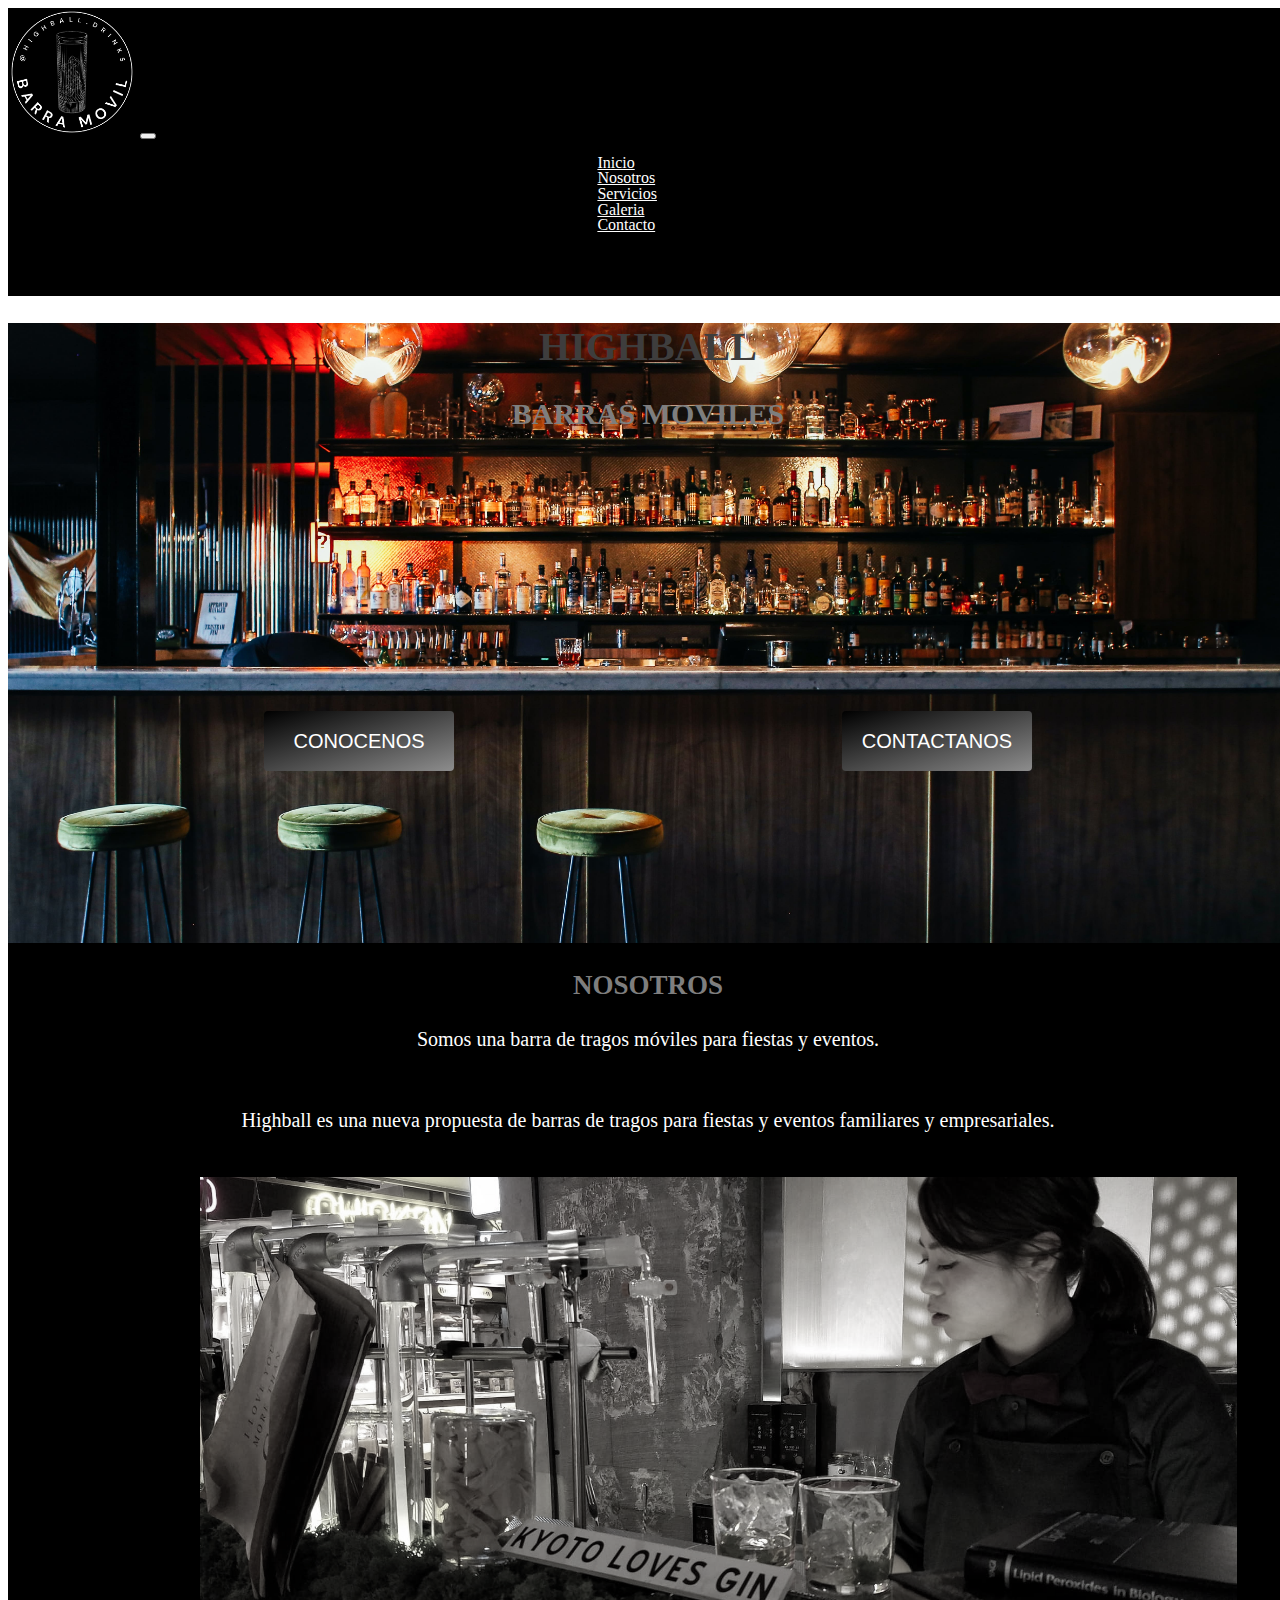
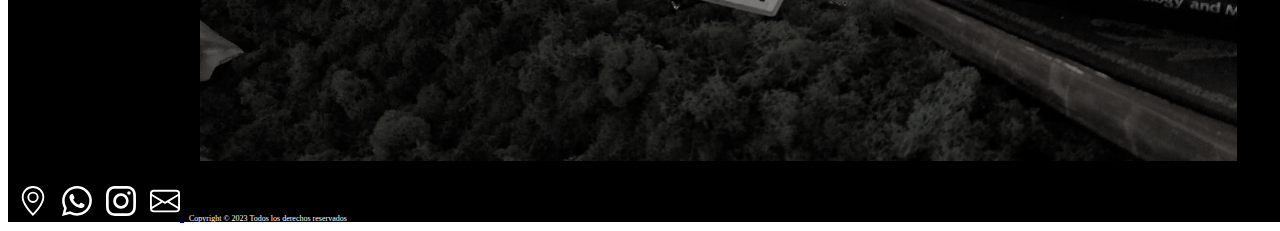
<file: index.html>
<!DOCTYPE html>
<html lang="es">

<head>
    <meta charset="UTF-8">
    <meta http-equiv="X-UA-Compatible" content="IE=edge">
    <meta name="viewport" content="width=device-width, initial-scale=1.0">


    <link href="https://cdn.jsdelivr.net/npm/bootstrap@5.3.0-alpha1/dist/css/bootstrap.min.css" rel="stylesheet"
        integrity="sha384-GLhlTQ8iRABdZLl6O3oVMWSktQOp6b7In1Zl3/Jr59b6EGGoI1aFkw7cmDA6j6gD" crossorigin="anonymous">

    <link rel="stylesheet" href="https://cdnjs.cloudflare.com/ajax/libs/animate.css/4.1.1/animate.min.css" />

    <link rel="stylesheet" href="./css/estilo.css">
    <title>Inicio</title>
    <link rel="shortcut icon" href="./imagenes/@highball.drinks.png" type="image/x-icon">
    <meta name="description"
        content="Somos la empresa numero 1 realizando eventos, con barra de tragos personalizada para cada ocacion">

</head>

<body class="container-fluid">

    <nav class="navbar navbar-expand-lg" data-bs-theme="dark">
        <div class="container-fluid">

            <a class="navbar-brand" href="./index.html"><img class="imgLogo img-fluid"
                    src="./imagenes/_highball.drinks-removebg-preview.png" alt="Logo highball"></a>
            <button class="navbar-toggler" type="button" data-bs-toggle="collapse" data-bs-target="#navbarNavDropdown"
                aria-controls="navbarNavDropdown" aria-expanded="false" aria-label="Toggle navigation">
                <span class="navbar-toggler-icon"></span>
            </button>
            <div class="collapse navbar-collapse" id="navbarNavDropdown">
                <ul class="navbar-nav me-auto mb-2 mb-lg-0">
                    <li class="nav-item">
                        <a class="navbar-brand " aria-current="page" href="./index.html">Inicio</a>
                    </li>
                    <li class="nav-item">
                        <a class="navbar-brand" href="./pages/nosotros.html">Nosotros</a>
                    </li>
                    <li class="nav-item ">
                        <a class="navbar-brand" href="./pages/servicio.html">Servicios</a>
                    </li>
                    <li class="nav-item ">
                        <a class="navbar-brand" href="./pages/galeria.html">Galeria</a>
                    </li>
                    <li class="nav-item ">
                        <a class="navbar-brand" href="./pages/contacto.html">Contacto</a>
                    </li>
                </ul>
            </div>
        </div>
    </nav>

    <main class="row">

        <div class="col-xl-12 col-m-12 col-s-12 ">

            <div class="imgfluid imgInicio">

                <h1 class="textIni">HIGHBALL</h1>
                <h2 class="textIni">BARRAS MOVILES</h2>
                <a href="./pages/nosotros.html"><button class="botonIni">Conocenos </button></a>
                <a href="./pages/contacto.html"><button class="botonIni">Contactanos</button></a>

            </div>

        </div>


        <div class="row">
            <div class="col-xl-6 col-m-12 col-s-12">
                <h3 class="textIni">
                    NOSOTROS
                </h3>
                <p class="textInicio">
                   Somos una barra de tragos móviles para fiestas y eventos.</p>
                    <br>
                   <p> Highball es una nueva propuesta de barras de tragos para fiestas y eventos familiares y
                    empresariales.</p>
                
            </div>

            <div class="col-xl-6 col-m-12 col-s-12">
                <img class="img-fluid imgNosotros" src="./imagenes/bartender-en-servicio.jpg"
                    alt="barwoman sirviendo gin">
            </div>
        </div>

    </main>



    <footer class="row footer1">
        <div class="container-fluid col-xl-12 col-m-12 col-s-12">
            <div class="contenedorIcon">
                <a href="https://www.google.com/maps?authuser=0"><svg xmlns="http://www.w3.org/2000/svg" width="16"
                        height="16" fill="currentColor" class="bi bi-geo-alt" viewBox="0 0 16 16" alt="Icono ubicacion">
                        <path
                            d="M12.166 8.94c-.524 1.062-1.234 2.12-1.96 3.07A31.493 31.493 0 0 1 8 14.58a31.481 31.481 0 0 1-2.206-2.57c-.726-.95-1.436-2.008-1.96-3.07C3.304 7.867 3 6.862 3 6a5 5 0 0 1 10 0c0 .862-.305 1.867-.834 2.94zM8 16s6-5.686 6-10A6 6 0 0 0 2 6c0 4.314 6 10 6 10z" />
                        <path d="M8 8a2 2 0 1 1 0-4 2 2 0 0 1 0 4zm0 1a3 3 0 1 0 0-6 3 3 0 0 0 0 6z" />
                    </svg></a>
                <a href="https://web.whatsapp.com/"><svg xmlns="http://www.w3.org/2000/svg" width="16" height="16"
                        fill="currentColor" class="bi bi-whatsapp" viewBox="0 0 16 16" alt="Icono whatsapp">
                        <path
                            d="M13.601 2.326A7.854 7.854 0 0 0 7.994 0C3.627 0 .068 3.558.064 7.926c0 1.399.366 2.76 1.057 3.965L0 16l4.204-1.102a7.933 7.933 0 0 0 3.79.965h.004c4.368 0 7.926-3.558 7.93-7.93A7.898 7.898 0 0 0 13.6 2.326zM7.994 14.521a6.573 6.573 0 0 1-3.356-.92l-.24-.144-2.494.654.666-2.433-.156-.251a6.56 6.56 0 0 1-1.007-3.505c0-3.626 2.957-6.584 6.591-6.584a6.56 6.56 0 0 1 4.66 1.931 6.557 6.557 0 0 1 1.928 4.66c-.004 3.639-2.961 6.592-6.592 6.592zm3.615-4.934c-.197-.099-1.17-.578-1.353-.646-.182-.065-.315-.099-.445.099-.133.197-.513.646-.627.775-.114.133-.232.148-.43.05-.197-.1-.836-.308-1.592-.985-.59-.525-.985-1.175-1.103-1.372-.114-.198-.011-.304.088-.403.087-.088.197-.232.296-.346.1-.114.133-.198.198-.33.065-.134.034-.248-.015-.347-.05-.099-.445-1.076-.612-1.47-.16-.389-.323-.335-.445-.34-.114-.007-.247-.007-.38-.007a.729.729 0 0 0-.529.247c-.182.198-.691.677-.691 1.654 0 .977.71 1.916.81 2.049.098.133 1.394 2.132 3.383 2.992.47.205.84.326 1.129.418.475.152.904.129 1.246.08.38-.058 1.171-.48 1.338-.943.164-.464.164-.86.114-.943-.049-.084-.182-.133-.38-.232z" />
                    </svg></a>
                <a href="https://www.instagram.com/highball.drinks/"><svg xmlns="http://www.w3.org/2000/svg" width="16"
                        height="16" fill="currentColor" class="bi bi-instagram" viewBox="0 0 16 16"
                        alt="Icono instagram">
                        <path
                            d="M8 0C5.829 0 5.556.01 4.703.048 3.85.088 3.269.222 2.76.42a3.917 3.917 0 0 0-1.417.923A3.927 3.927 0 0 0 .42 2.76C.222 3.268.087 3.85.048 4.7.01 5.555 0 5.827 0 8.001c0 2.172.01 2.444.048 3.297.04.852.174 1.433.372 1.942.205.526.478.972.923 1.417.444.445.89.719 1.416.923.51.198 1.09.333 1.942.372C5.555 15.99 5.827 16 8 16s2.444-.01 3.298-.048c.851-.04 1.434-.174 1.943-.372a3.916 3.916 0 0 0 1.416-.923c.445-.445.718-.891.923-1.417.197-.509.332-1.09.372-1.942C15.99 10.445 16 10.173 16 8s-.01-2.445-.048-3.299c-.04-.851-.175-1.433-.372-1.941a3.926 3.926 0 0 0-.923-1.417A3.911 3.911 0 0 0 13.24.42c-.51-.198-1.092-.333-1.943-.372C10.443.01 10.172 0 7.998 0h.003zm-.717 1.442h.718c2.136 0 2.389.007 3.232.046.78.035 1.204.166 1.486.275.373.145.64.319.92.599.28.28.453.546.598.92.11.281.24.705.275 1.485.039.843.047 1.096.047 3.231s-.008 2.389-.047 3.232c-.035.78-.166 1.203-.275 1.485a2.47 2.47 0 0 1-.599.919c-.28.28-.546.453-.92.598-.28.11-.704.24-1.485.276-.843.038-1.096.047-3.232.047s-2.39-.009-3.233-.047c-.78-.036-1.203-.166-1.485-.276a2.478 2.478 0 0 1-.92-.598 2.48 2.48 0 0 1-.6-.92c-.109-.281-.24-.705-.275-1.485-.038-.843-.046-1.096-.046-3.233 0-2.136.008-2.388.046-3.231.036-.78.166-1.204.276-1.486.145-.373.319-.64.599-.92.28-.28.546-.453.92-.598.282-.11.705-.24 1.485-.276.738-.034 1.024-.044 2.515-.045v.002zm4.988 1.328a.96.96 0 1 0 0 1.92.96.96 0 0 0 0-1.92zm-4.27 1.122a4.109 4.109 0 1 0 0 8.217 4.109 4.109 0 0 0 0-8.217zm0 1.441a2.667 2.667 0 1 1 0 5.334 2.667 2.667 0 0 1 0-5.334z" />
                    </svg></a>
                <a href="https://mail.google.com/mail/u/0/?tab=rm&ogbl#inbox"><svg xmlns="http://www.w3.org/2000/svg"
                        width="16" height="16" fill="currentColor" class="bi bi-envelope" viewBox="0 0 16 16"
                        alt="Icono email">

                        <path
                            d="M0 4a2 2 0 0 1 2-2h12a2 2 0 0 1 2 2v8a2 2 0 0 1-2 2H2a2 2 0 0 1-2-2V4Zm2-1a1 1 0 0 0-1 1v.217l7 4.2 7-4.2V4a1 1 0 0 0-1-1H2Zm13 2.383-4.708 2.825L15 11.105V5.383Zm-.034 6.876-5.64-3.471L8 9.583l-1.326-.795-5.64 3.47A1 1 0 0 0 2 13h12a1 1 0 0 0 .966-.741ZM1 11.105l4.708-2.897L1 5.383v5.722Z" />
                    </svg> </a>
                <p>Copyright © 2023 Todos los derechos reservados</p>

            </div>

        </div>
    </footer>


    <script src="https://cdn.jsdelivr.net/npm/bootstrap@5.3.0-alpha1/dist/js/bootstrap.bundle.min.js"
        integrity="sha384-w76AqPfDkMBDXo30jS1Sgez6pr3x5MlQ1ZAGC+nuZB+EYdgRZgiwxhTBTkF7CXvN"
        crossorigin="anonymous"></script>
</body>


</html>
</file>
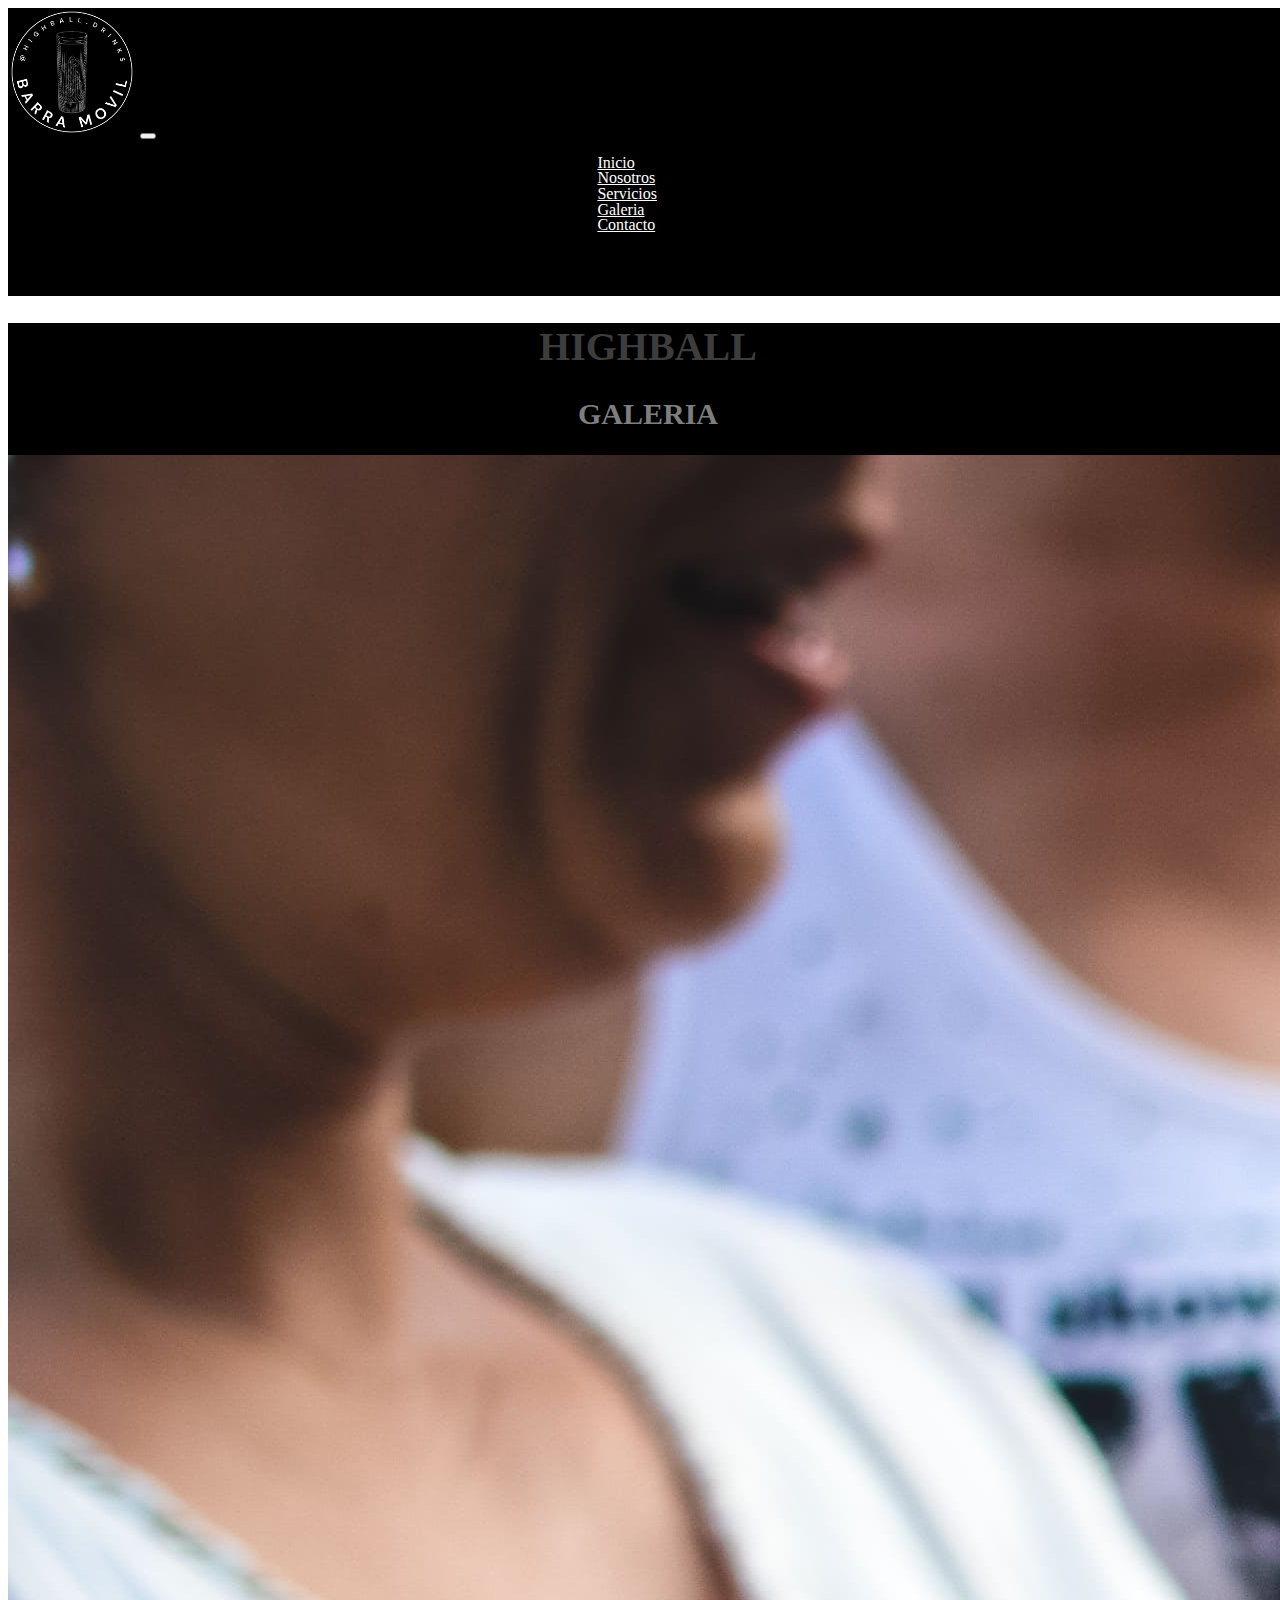
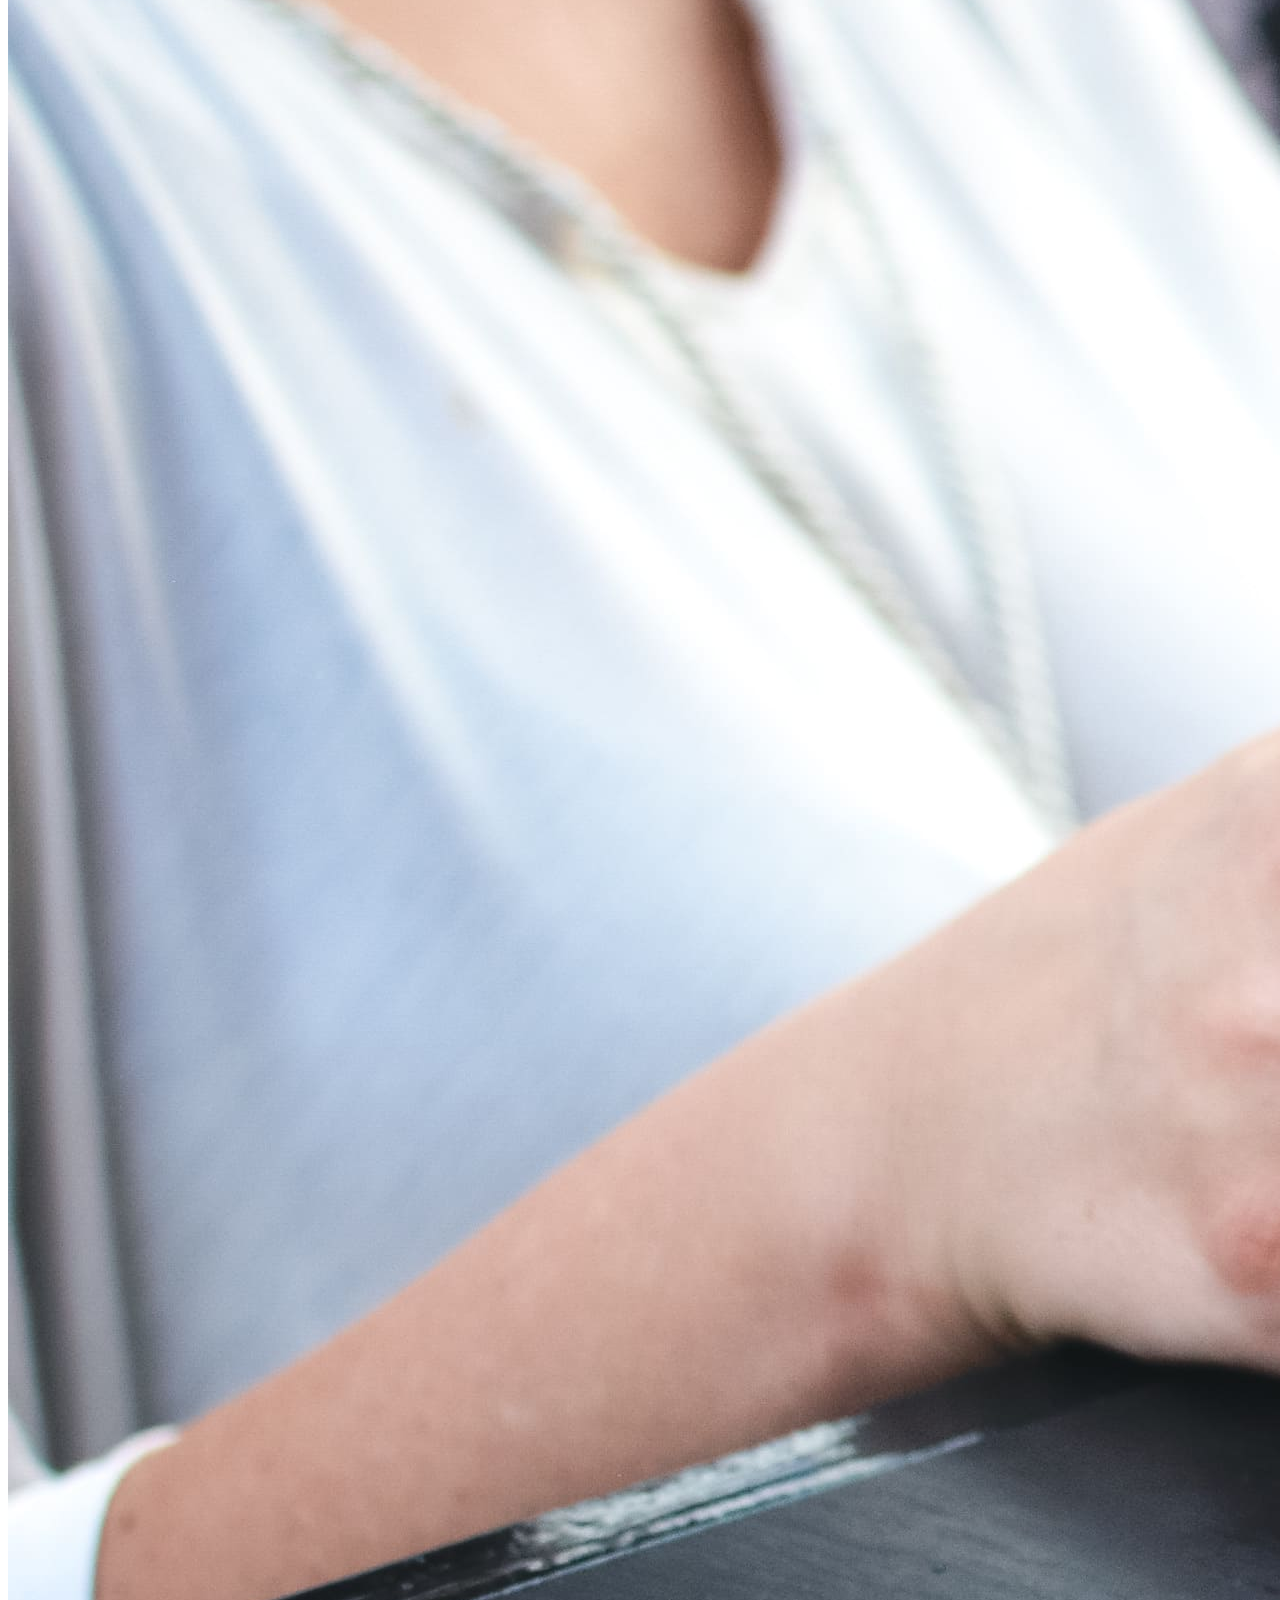
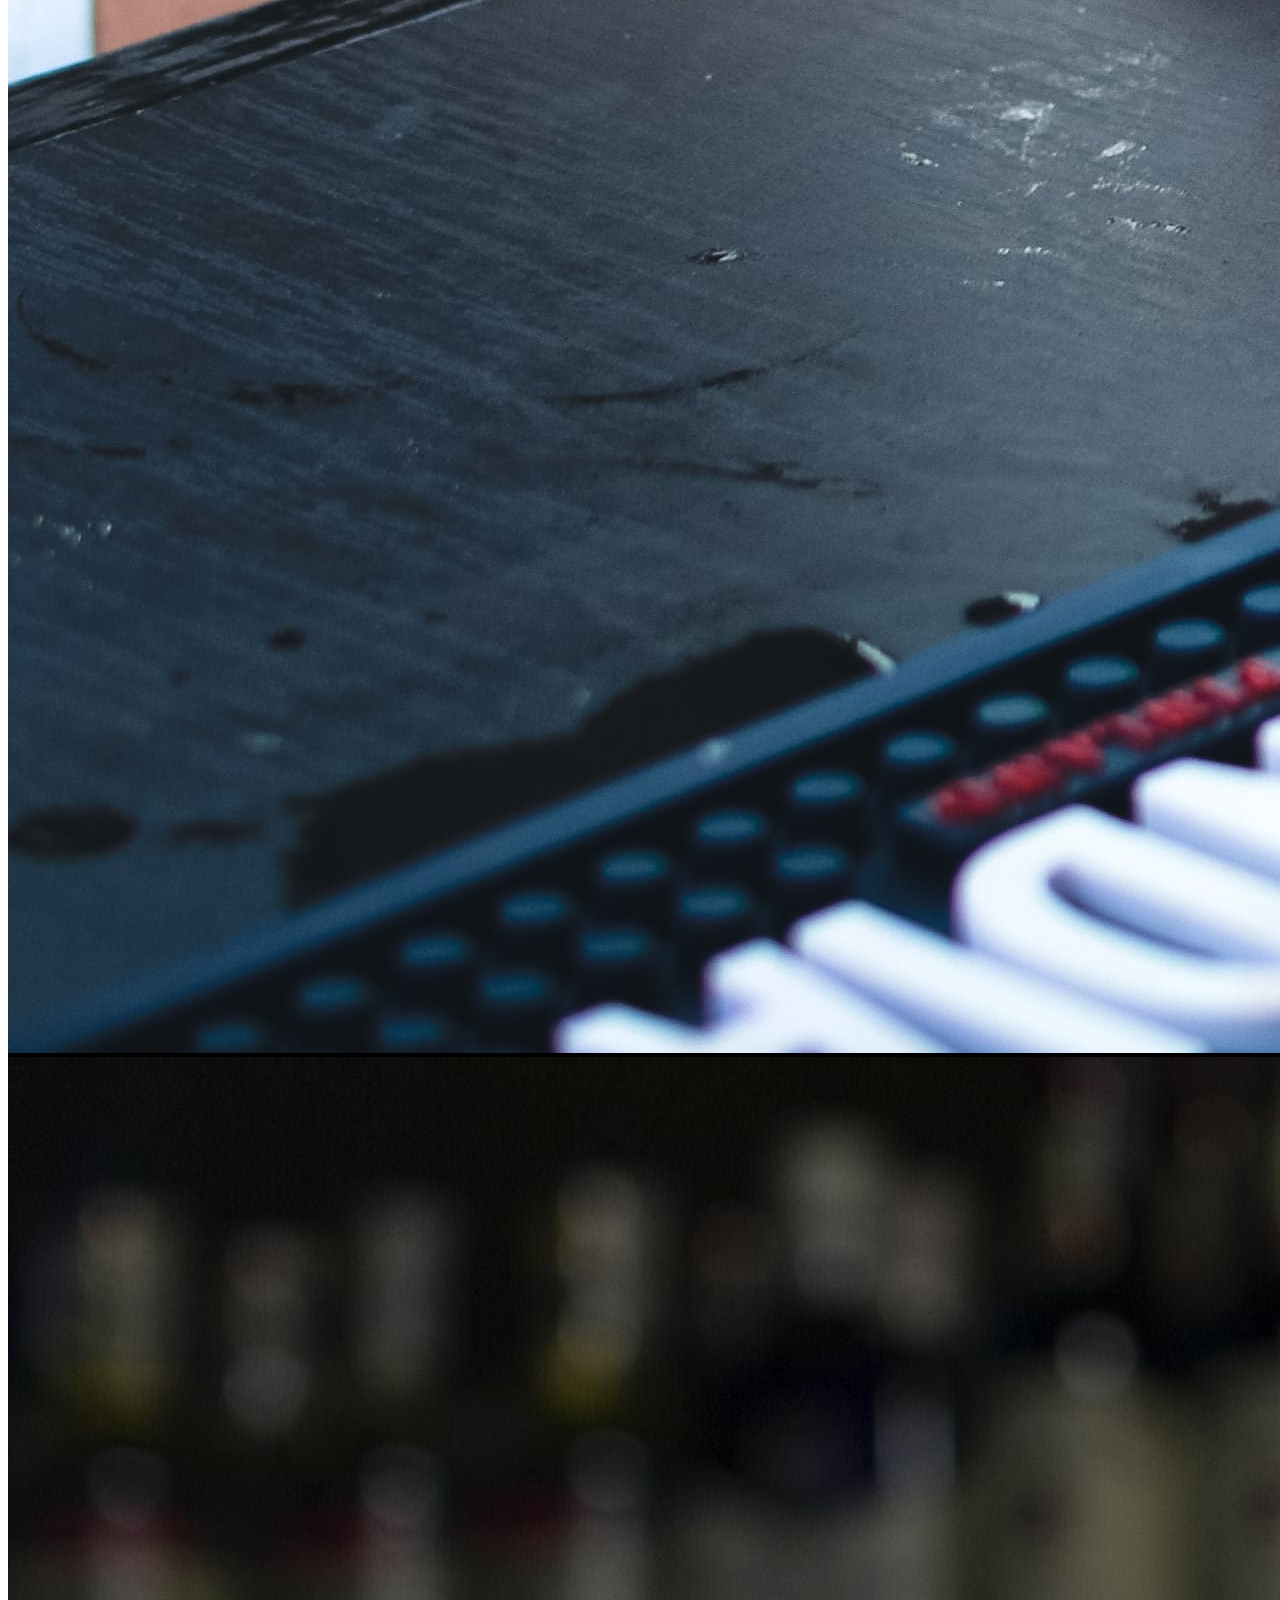
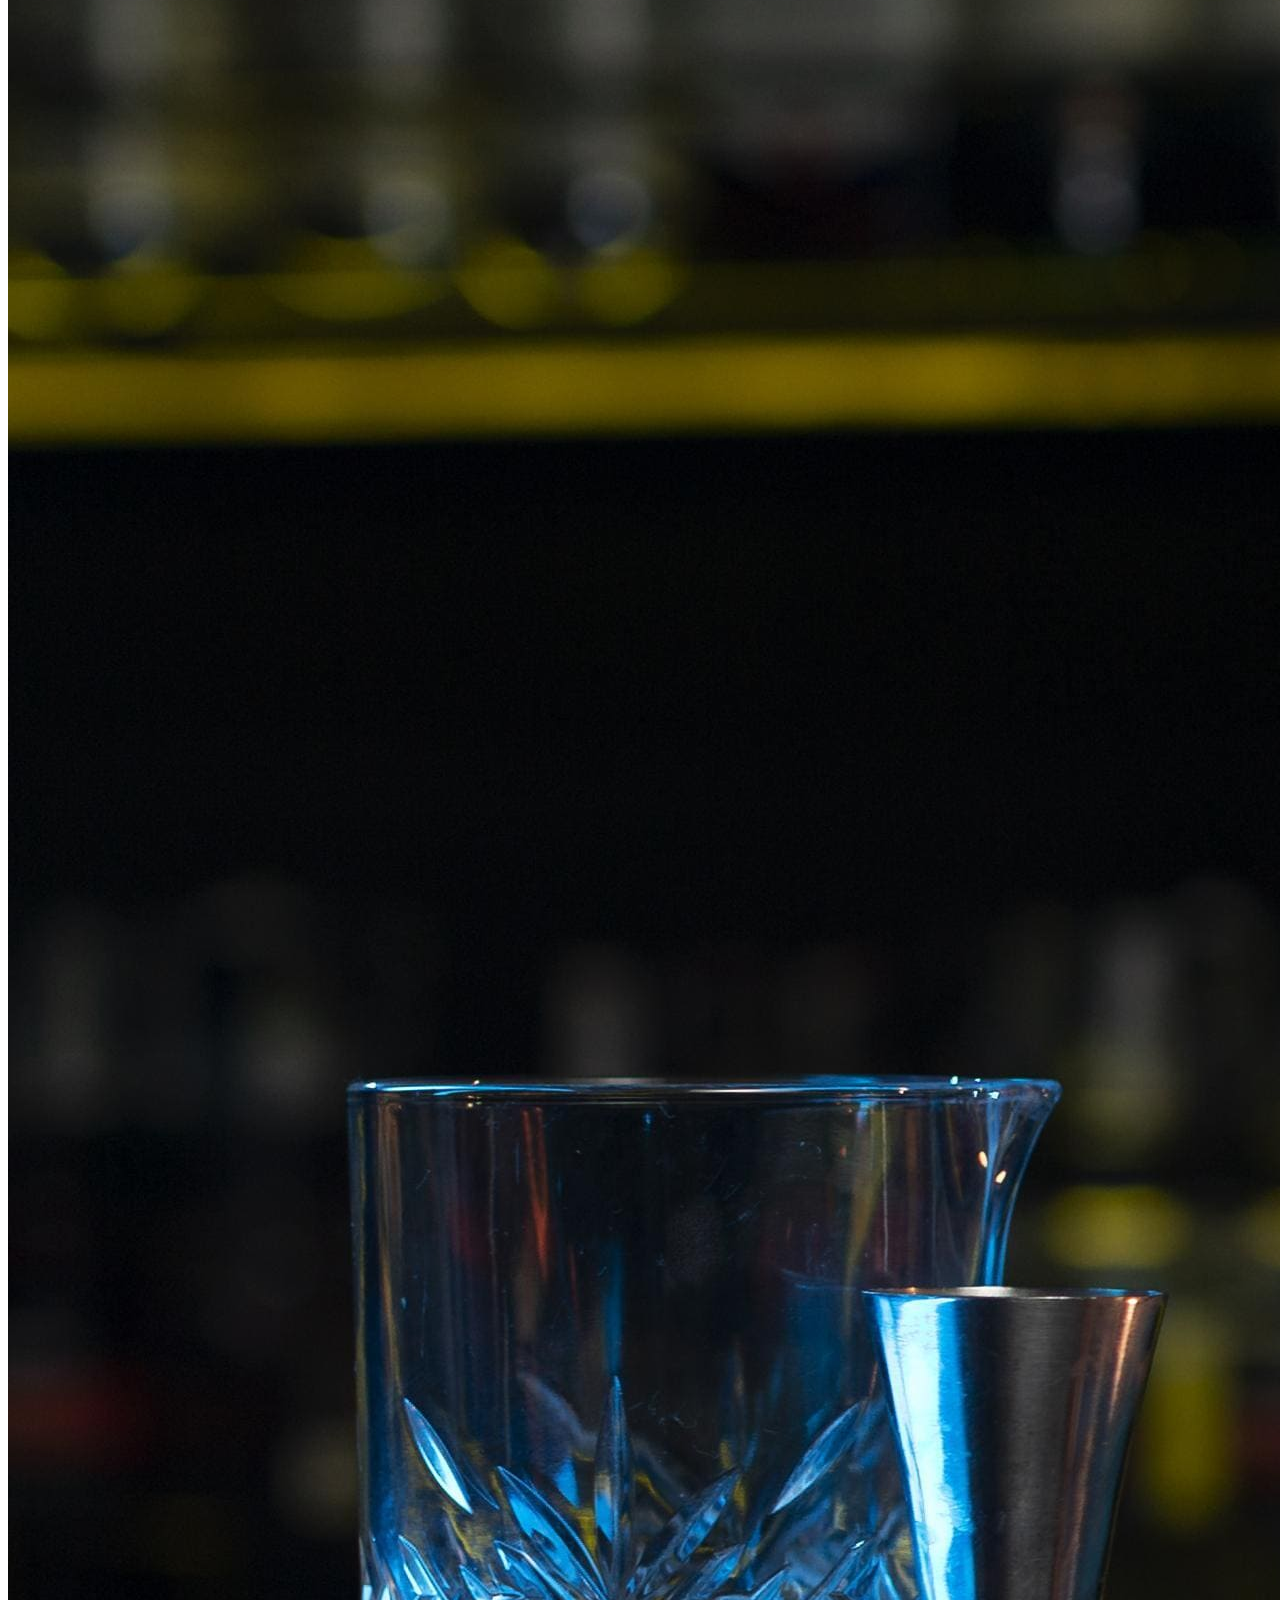
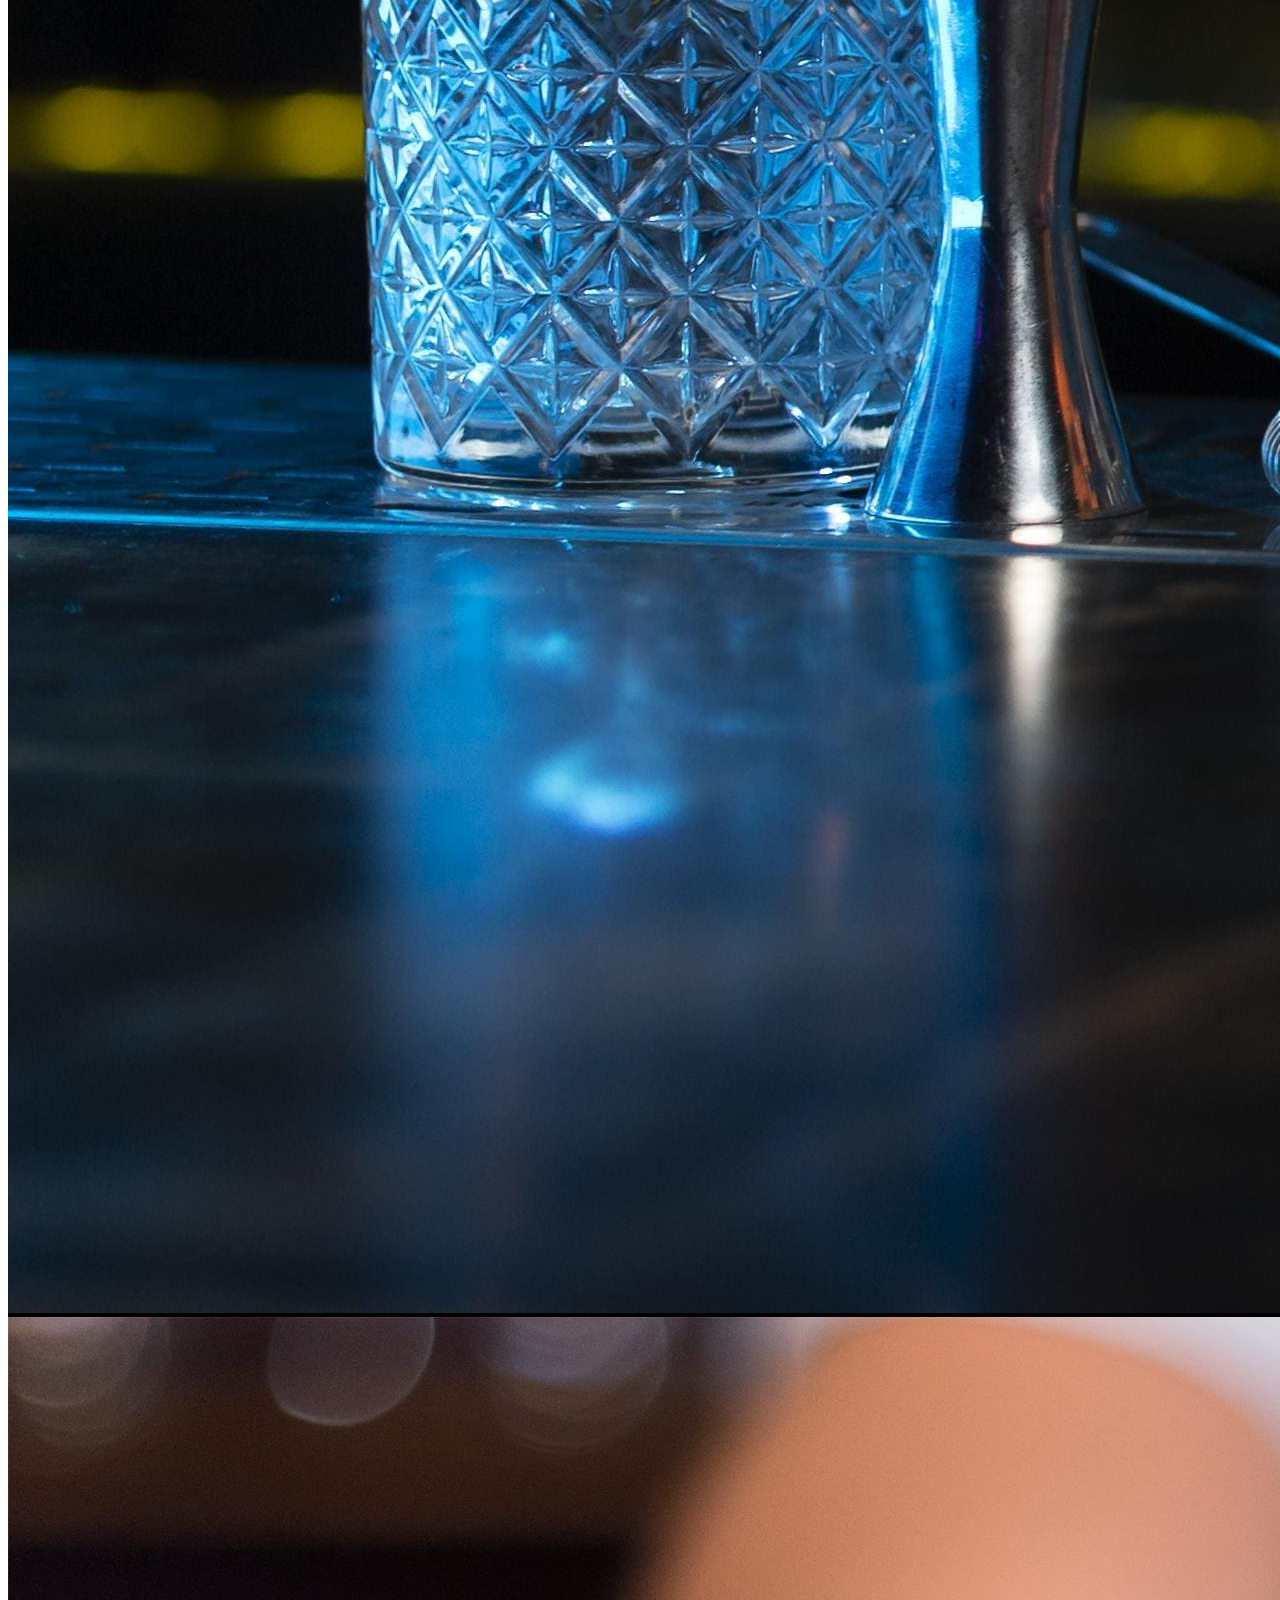
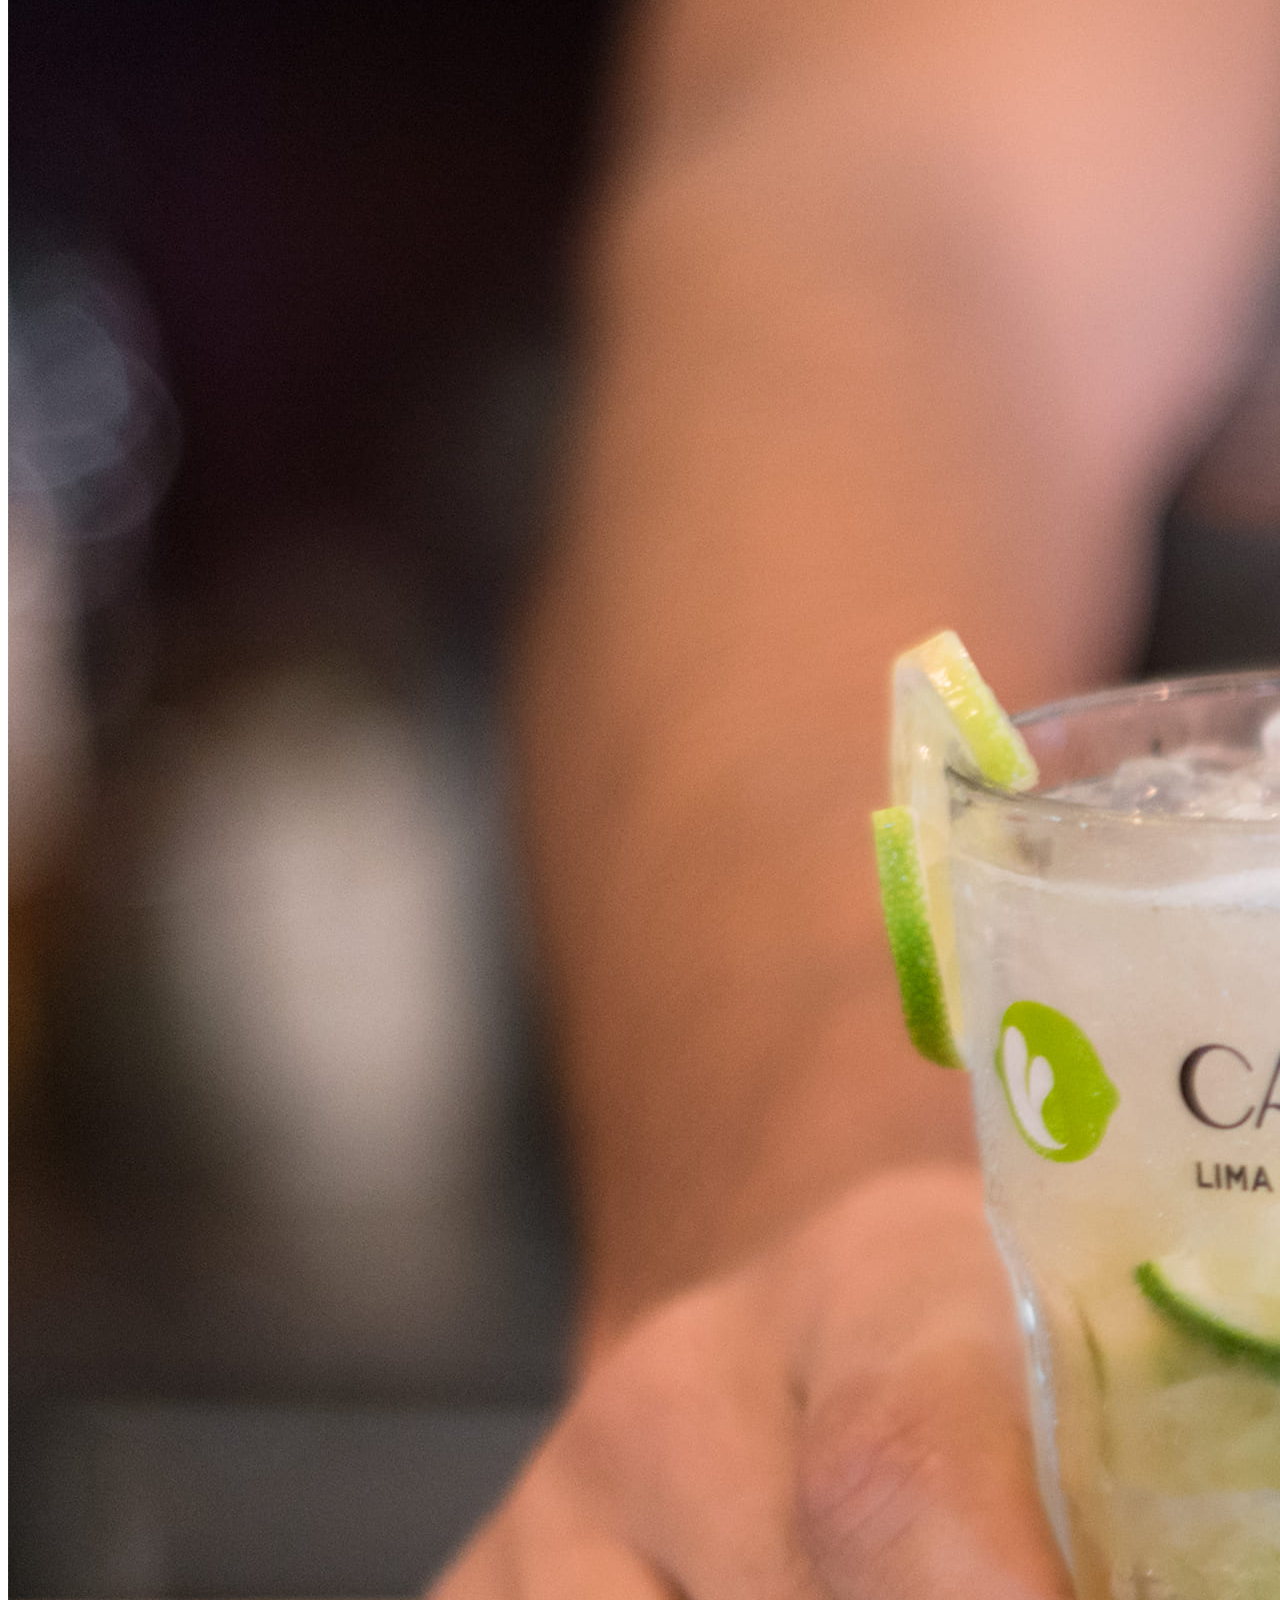
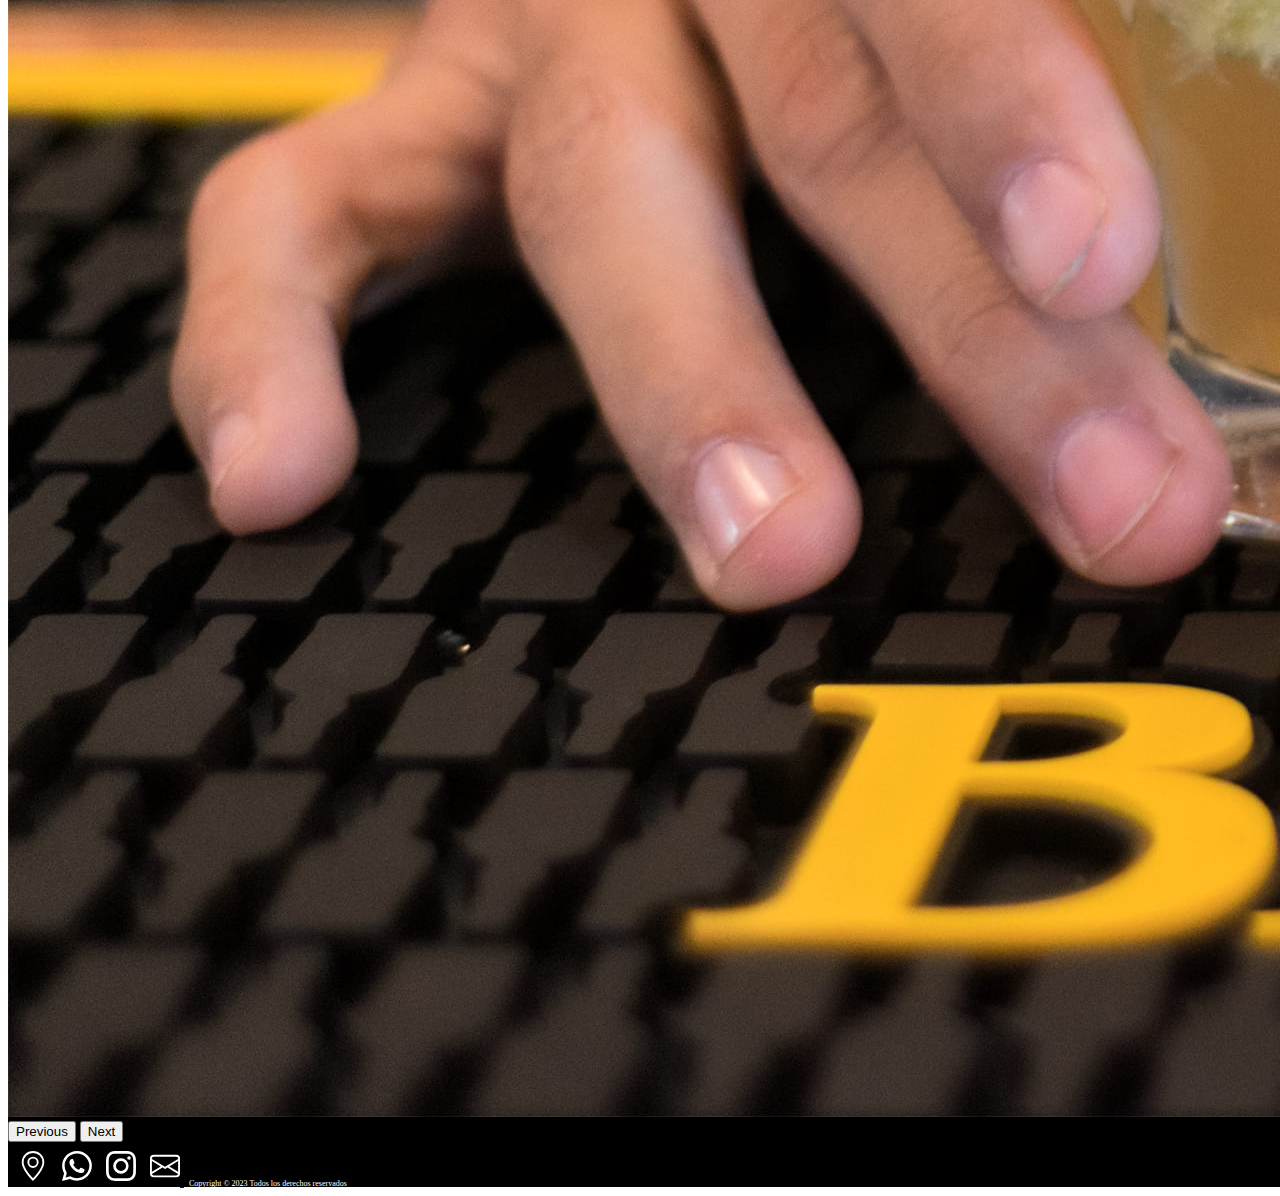
<file: pages/galeria.html>
<!DOCTYPE html>
<html lang="en">

<head>
    <meta charset="UTF-8">
    <meta http-equiv="X-UA-Compatible" content="IE=edge">
    <meta name="viewport" content="width=device-width, initial-scale=1.0">
    <title>Galeria</title>
    <link href="https://cdn.jsdelivr.net/npm/bootstrap@5.3.0-alpha1/dist/css/bootstrap.min.css" rel="stylesheet"
        integrity="sha384-GLhlTQ8iRABdZLl6O3oVMWSktQOp6b7In1Zl3/Jr59b6EGGoI1aFkw7cmDA6j6gD" crossorigin="anonymous">

    <link rel="stylesheet" href="../css/estilo.css">
    <link rel="shortcut icon" href="../imagenes/@highball.drinks.png" type="image/x-icon">
    <meta name="description" content="Mira toda la experiencia que tenemos y los eventos que realizamos">

</head>

<body class=>

    <nav class="navbar navbar-expand-lg" data-bs-theme="dark">
        <div class="container-fluid">

            <a class="navbar-brand" href="../index.html"><img class="imgLogo img-fluid"
                    src="../imagenes/_highball.drinks-removebg-preview.png" alt="Logo highball"></a>
            <button class="navbar-toggler" type="button" data-bs-toggle="collapse" data-bs-target="#navbarNavDropdown"
                aria-controls="navbarNavDropdown" aria-expanded="false" aria-label="Toggle navigation">
                <span class="navbar-toggler-icon"></span>
            </button>
            <div class="collapse navbar-collapse" id="navbarNavDropdown">
                <ul class="navbar-nav me-auto mb-2 mb-lg-0">
                    <li class="nav-item">
                        <a class="navbar-brand " aria-current="page" href="../index.html">Inicio</a>
                    </li>
                    <li class="nav-item">
                        <a class="navbar-brand" href="nosotros.html">Nosotros</a>
                    </li>
                    <li class="nav-item ">
                        <a class="navbar-brand" href="./servicio.html">Servicios</a>
                    </li>
                    <li class="nav-item ">
                        <a class="navbar-brand" href="./galeria.html">Galeria</a>
                    </li>
                    <li class="nav-item ">
                        <a class="navbar-brand" href="./contacto.html">Contacto</a>
                    </li>
                </ul>
            </div>
        </div>
    </nav>
    </nav>
    <main class="row">
        <div>
            <h1 class="textIni">HIGHBALL</h1>
        </div>
        <div>
            <h2 class="textIni">GALERIA</h2>
        </div>


        <div class="col-xl-12 col-m-12 col-s-12">
            <div id="carouselExampleAutoplaying" class="carousel slide" data-bs-ride="carousel">
                <div class="carousel-inner carContenedor">
                    <div class="carousel-item active imgCaru carContenedor ">
                        <img class="img-fluid " src="../imagenes/dos-camparis.jpg" class="d-block w-100 carImg"
                            alt="vasos con campari">
                    </div>
                    <div class="carousel-item carContenedor imgCaru">
                        <img class="img-fluid " src="../imagenes/camarero-haciendo-delicioso-coctel-refrescante (1).jpg" class="d-block w-100 carImg"
                            alt="Dos vasos con gin tonic">
                    </div>
                    <div class="carousel-item carContenedor imgCaru">
                        <img class="img-fluid " src="../imagenes/dos-cocteles.jpg" class="d-block w-100 carImg"
                            alt="cafe-irlandes">
                    </div>
                </div>
                <button class="carousel-control-prev" type="button" data-bs-target="#carouselExampleAutoplaying"
                    data-bs-slide="prev">
                    <span class="carousel-control-prev-icon" aria-hidden="true"></span>
                    <span class="visually-hidden">Previous</span>
                </button>
                <button class="carousel-control-next" type="button" data-bs-target="#carouselExampleAutoplaying"
                    data-bs-slide="next">
                    <span class="carousel-control-next-icon" aria-hidden="true"></span>
                    <span class="visually-hidden">Next</span>
                </button>
            </div>
        </div>

    </main>
    <footer class="row footer1">
        <div class="container-fluid col-xl-12 col-m-12 col-s-12">
            <div class="contenedorIcon">
                <a href="https://www.google.com/maps?authuser=0"><svg xmlns="http://www.w3.org/2000/svg" width="16"
                    height="16" fill="currentColor" class="bi bi-geo-alt" viewBox="0 0 16 16" alt="Icono ubicacion">
                    <path
                        d="M12.166 8.94c-.524 1.062-1.234 2.12-1.96 3.07A31.493 31.493 0 0 1 8 14.58a31.481 31.481 0 0 1-2.206-2.57c-.726-.95-1.436-2.008-1.96-3.07C3.304 7.867 3 6.862 3 6a5 5 0 0 1 10 0c0 .862-.305 1.867-.834 2.94zM8 16s6-5.686 6-10A6 6 0 0 0 2 6c0 4.314 6 10 6 10z" />
                    <path d="M8 8a2 2 0 1 1 0-4 2 2 0 0 1 0 4zm0 1a3 3 0 1 0 0-6 3 3 0 0 0 0 6z" />
                </svg></a>
                <a href="https://web.whatsapp.com/"><svg xmlns="http://www.w3.org/2000/svg" width="16" height="16"
                    fill="currentColor" class="bi bi-whatsapp" viewBox="0 0 16 16" alt="Icono whatsapp">
                    <path
                        d="M13.601 2.326A7.854 7.854 0 0 0 7.994 0C3.627 0 .068 3.558.064 7.926c0 1.399.366 2.76 1.057 3.965L0 16l4.204-1.102a7.933 7.933 0 0 0 3.79.965h.004c4.368 0 7.926-3.558 7.93-7.93A7.898 7.898 0 0 0 13.6 2.326zM7.994 14.521a6.573 6.573 0 0 1-3.356-.92l-.24-.144-2.494.654.666-2.433-.156-.251a6.56 6.56 0 0 1-1.007-3.505c0-3.626 2.957-6.584 6.591-6.584a6.56 6.56 0 0 1 4.66 1.931 6.557 6.557 0 0 1 1.928 4.66c-.004 3.639-2.961 6.592-6.592 6.592zm3.615-4.934c-.197-.099-1.17-.578-1.353-.646-.182-.065-.315-.099-.445.099-.133.197-.513.646-.627.775-.114.133-.232.148-.43.05-.197-.1-.836-.308-1.592-.985-.59-.525-.985-1.175-1.103-1.372-.114-.198-.011-.304.088-.403.087-.088.197-.232.296-.346.1-.114.133-.198.198-.33.065-.134.034-.248-.015-.347-.05-.099-.445-1.076-.612-1.47-.16-.389-.323-.335-.445-.34-.114-.007-.247-.007-.38-.007a.729.729 0 0 0-.529.247c-.182.198-.691.677-.691 1.654 0 .977.71 1.916.81 2.049.098.133 1.394 2.132 3.383 2.992.47.205.84.326 1.129.418.475.152.904.129 1.246.08.38-.058 1.171-.48 1.338-.943.164-.464.164-.86.114-.943-.049-.084-.182-.133-.38-.232z" />
                </svg></a>
                <a href="https://www.instagram.com/highball.drinks/"><svg xmlns="http://www.w3.org/2000/svg"
                    width="16" height="16" fill="currentColor" class="bi bi-instagram" viewBox="0 0 16 16"
                    alt="Icono instagram">
                    <path
                        d="M8 0C5.829 0 5.556.01 4.703.048 3.85.088 3.269.222 2.76.42a3.917 3.917 0 0 0-1.417.923A3.927 3.927 0 0 0 .42 2.76C.222 3.268.087 3.85.048 4.7.01 5.555 0 5.827 0 8.001c0 2.172.01 2.444.048 3.297.04.852.174 1.433.372 1.942.205.526.478.972.923 1.417.444.445.89.719 1.416.923.51.198 1.09.333 1.942.372C5.555 15.99 5.827 16 8 16s2.444-.01 3.298-.048c.851-.04 1.434-.174 1.943-.372a3.916 3.916 0 0 0 1.416-.923c.445-.445.718-.891.923-1.417.197-.509.332-1.09.372-1.942C15.99 10.445 16 10.173 16 8s-.01-2.445-.048-3.299c-.04-.851-.175-1.433-.372-1.941a3.926 3.926 0 0 0-.923-1.417A3.911 3.911 0 0 0 13.24.42c-.51-.198-1.092-.333-1.943-.372C10.443.01 10.172 0 7.998 0h.003zm-.717 1.442h.718c2.136 0 2.389.007 3.232.046.78.035 1.204.166 1.486.275.373.145.64.319.92.599.28.28.453.546.598.92.11.281.24.705.275 1.485.039.843.047 1.096.047 3.231s-.008 2.389-.047 3.232c-.035.78-.166 1.203-.275 1.485a2.47 2.47 0 0 1-.599.919c-.28.28-.546.453-.92.598-.28.11-.704.24-1.485.276-.843.038-1.096.047-3.232.047s-2.39-.009-3.233-.047c-.78-.036-1.203-.166-1.485-.276a2.478 2.478 0 0 1-.92-.598 2.48 2.48 0 0 1-.6-.92c-.109-.281-.24-.705-.275-1.485-.038-.843-.046-1.096-.046-3.233 0-2.136.008-2.388.046-3.231.036-.78.166-1.204.276-1.486.145-.373.319-.64.599-.92.28-.28.546-.453.92-.598.282-.11.705-.24 1.485-.276.738-.034 1.024-.044 2.515-.045v.002zm4.988 1.328a.96.96 0 1 0 0 1.92.96.96 0 0 0 0-1.92zm-4.27 1.122a4.109 4.109 0 1 0 0 8.217 4.109 4.109 0 0 0 0-8.217zm0 1.441a2.667 2.667 0 1 1 0 5.334 2.667 2.667 0 0 1 0-5.334z" />
                </svg></a>
                <a href="https://mail.google.com/mail/u/0/?tab=rm&ogbl#inbox"><svg xmlns="http://www.w3.org/2000/svg"
                        width="16" height="16" fill="currentColor" class="bi bi-envelope" viewBox="0 0 16 16"
                        alt="Icono email">
                
                <path
                    d="M0 4a2 2 0 0 1 2-2h12a2 2 0 0 1 2 2v8a2 2 0 0 1-2 2H2a2 2 0 0 1-2-2V4Zm2-1a1 1 0 0 0-1 1v.217l7 4.2 7-4.2V4a1 1 0 0 0-1-1H2Zm13 2.383-4.708 2.825L15 11.105V5.383Zm-.034 6.876-5.64-3.471L8 9.583l-1.326-.795-5.64 3.47A1 1 0 0 0 2 13h12a1 1 0 0 0 .966-.741ZM1 11.105l4.708-2.897L1 5.383v5.722Z" />
               </svg> </a> 
               <p>Copyright © 2023 Todos los derechos reservados</p>
              
            </div>
          
        </div>
    </footer>

    <script src="https://cdn.jsdelivr.net/npm/bootstrap@5.3.0-alpha1/dist/js/bootstrap.bundle.min.js"
        integrity="sha384-w76AqPfDkMBDXo30jS1Sgez6pr3x5MlQ1ZAGC+nuZB+EYdgRZgiwxhTBTkF7CXvN"
        crossorigin="anonymous"></script>

</body>

</html>
</file>
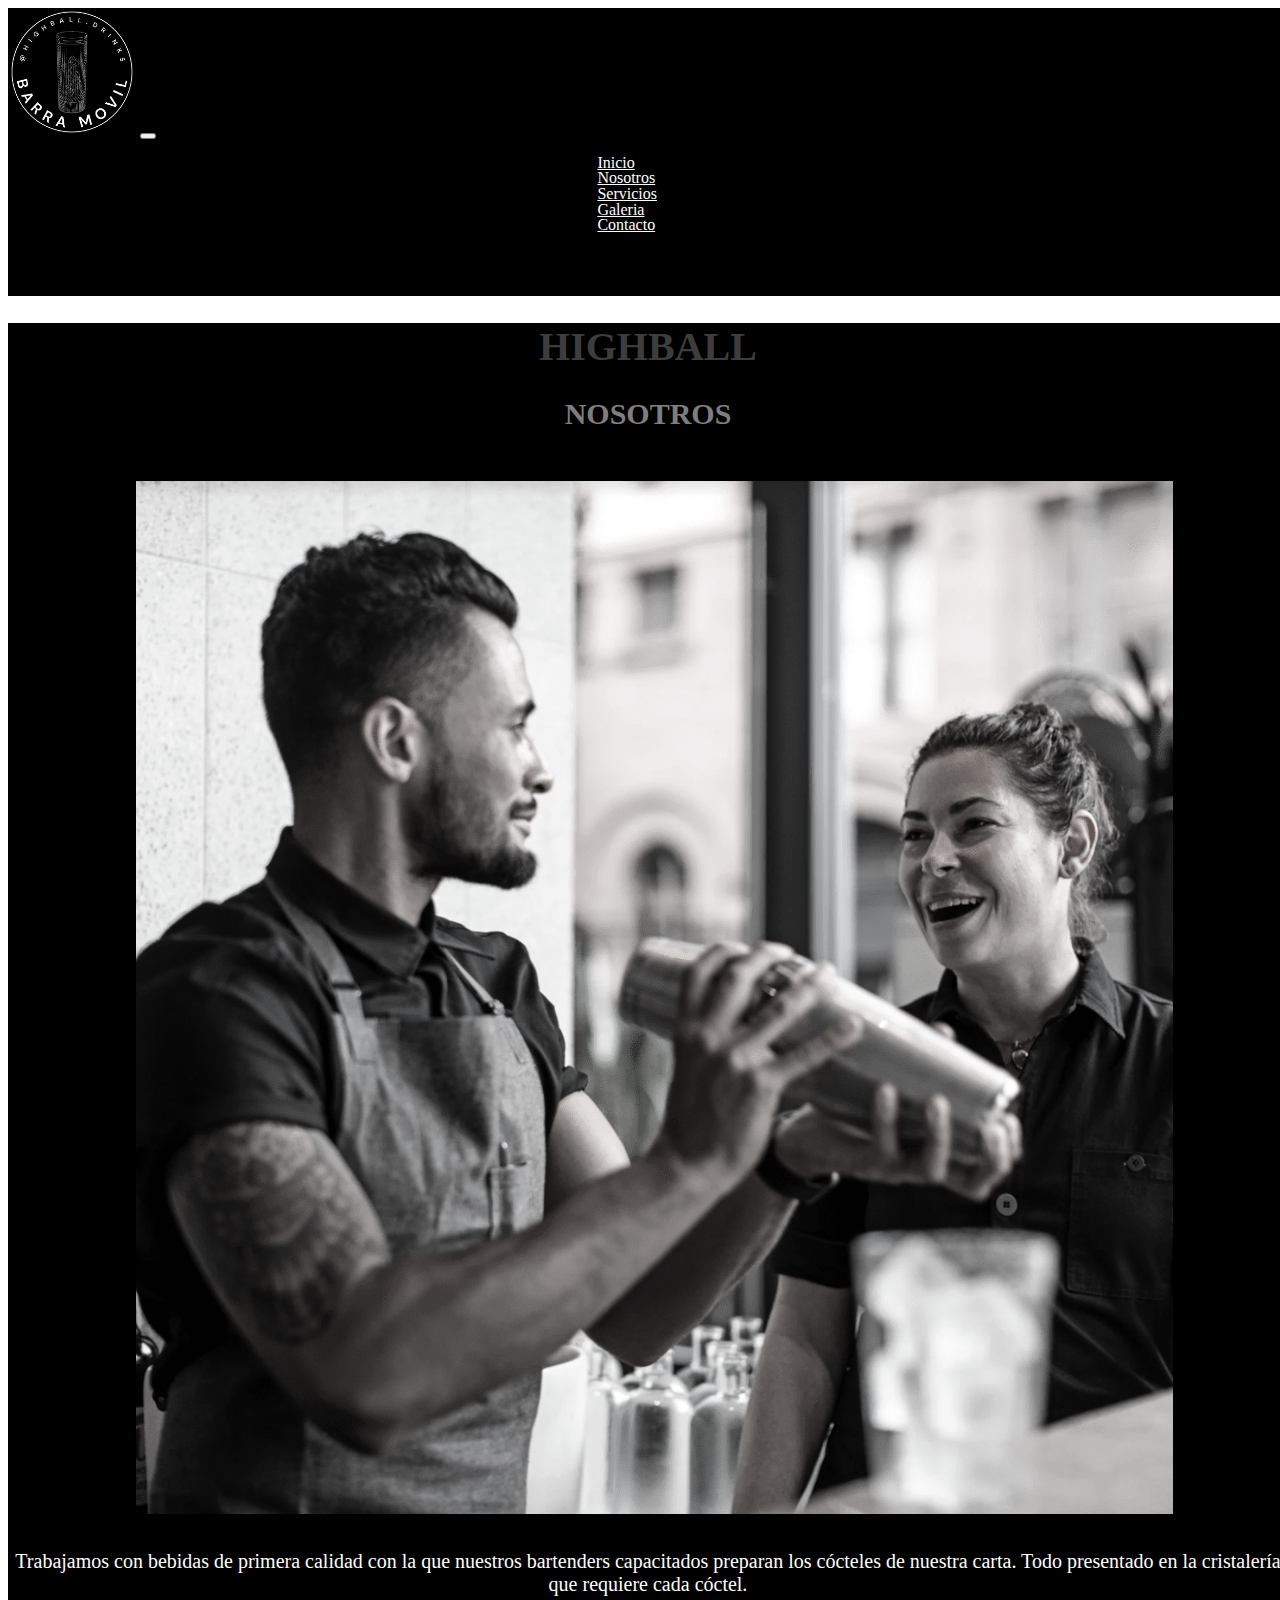
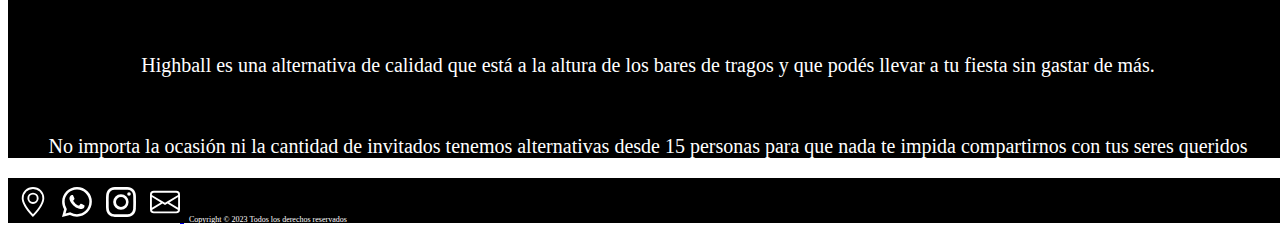
<file: pages/nosotros.html>
<!DOCTYPE html>
<html lang="en">

<head>
    <meta charset="UTF-8">
    <meta http-equiv="X-UA-Compatible" content="IE=edge">
    <meta name="viewport" content="width=device-width, initial-scale=1.0">
    <title>Nosotros</title>

    <link href="https://cdn.jsdelivr.net/npm/bootstrap@5.3.0-alpha1/dist/css/bootstrap.min.css" rel="stylesheet"
        integrity="sha384-GLhlTQ8iRABdZLl6O3oVMWSktQOp6b7In1Zl3/Jr59b6EGGoI1aFkw7cmDA6j6gD" crossorigin="anonymous">

    <link rel="stylesheet" href="../css/estilo.css">
    <link rel="shortcut icon" href="../imagenes/@highball.drinks.png" type="image/x-icon">
    <meta name="description" content="Conocenos y conoce lo que hacemos, creando las mejores expencias en ">

</head>

<body>

    <nav class="navbar navbar-expand-lg" data-bs-theme="dark">
        <div class="container-fluid">

            <a class="navbar-brand" href="../index.html"><img class="imgLogo img-fluid"
                    src="../imagenes/_highball.drinks-removebg-preview.png" alt="Logo highball"></a>
            <button class="navbar-toggler" type="button" data-bs-toggle="collapse" data-bs-target="#navbarNavDropdown"
                aria-controls="navbarNavDropdown" aria-expanded="false" aria-label="Toggle navigation">
                <span class="navbar-toggler-icon"></span>
            </button>
            <div class="collapse navbar-collapse" id="navbarNavDropdown">
                <ul class="navbar-nav me-auto mb-2 mb-lg-0">
                    <li class="nav-item">
                        <a class="navbar-brand " aria-current="page" href="../index.html">Inicio</a>
                    </li>
                    <li class="nav-item">
                        <a class="navbar-brand" href="nosotros.html">Nosotros</a>
                    </li>
                    <li class="nav-item ">
                        <a class="navbar-brand" href="./servicio.html">Servicios</a>
                    </li>
                    <li class="nav-item ">
                        <a class="navbar-brand" href="./galeria.html">Galeria</a>
                    </li>
                    <li class="nav-item ">
                        <a class="navbar-brand" href="./contacto.html">Contacto</a>
                    </li>
                </ul>
            </div>
        </div>
    </nav>

    <main class="row">
        <div class="col-xl-12 col-m-12 col-s-12">
            <h1 class="textIni">HIGHBALL</h1>
            <h2 class="textIni">NOSOTROS</h2>
        </div>
        <div class="col-xl-12 col-m-12 col-s-12">
            <img class="imgNosotros2" src="../imagenes/dos-bartenders.png" alt="Dos bartenders realizando un coctel">
        </div>
        <div class="col-xl-12 col-m-12 col-s-12">
            <p>Trabajamos con bebidas de primera calidad con la que nuestros bartenders capacitados preparan los
                cócteles de nuestra carta. Todo presentado en la cristalería que requiere cada cóctel.</p><br>
            <p> Highball es una alternativa de calidad que está a la altura de los bares de tragos y que podés llevar a
                tu fiesta sin gastar de más.</p><br>
            <p> No importa la ocasión ni la cantidad de invitados tenemos alternativas desde 15 personas para que nada
                te impida compartirnos con tus seres queridos</p>
        </div>

    </main>

    <footer class="row footer1">
        <div class="container-fluid col-xl-12 col-m-12 col-s-12">
            <div class="contenedorIcon">
                <a href="https://www.google.com/maps?authuser=0"><svg xmlns="http://www.w3.org/2000/svg" width="16"
                        height="16" fill="currentColor" class="bi bi-geo-alt" viewBox="0 0 16 16" alt="Icono ubicacion">
                        <path
                            d="M12.166 8.94c-.524 1.062-1.234 2.12-1.96 3.07A31.493 31.493 0 0 1 8 14.58a31.481 31.481 0 0 1-2.206-2.57c-.726-.95-1.436-2.008-1.96-3.07C3.304 7.867 3 6.862 3 6a5 5 0 0 1 10 0c0 .862-.305 1.867-.834 2.94zM8 16s6-5.686 6-10A6 6 0 0 0 2 6c0 4.314 6 10 6 10z" />
                        <path d="M8 8a2 2 0 1 1 0-4 2 2 0 0 1 0 4zm0 1a3 3 0 1 0 0-6 3 3 0 0 0 0 6z" />
                    </svg></a>
                <a href="https://web.whatsapp.com/"><svg xmlns="http://www.w3.org/2000/svg" width="16" height="16"
                        fill="currentColor" class="bi bi-whatsapp" viewBox="0 0 16 16" alt="Icono whatsapp">
                        <path
                            d="M13.601 2.326A7.854 7.854 0 0 0 7.994 0C3.627 0 .068 3.558.064 7.926c0 1.399.366 2.76 1.057 3.965L0 16l4.204-1.102a7.933 7.933 0 0 0 3.79.965h.004c4.368 0 7.926-3.558 7.93-7.93A7.898 7.898 0 0 0 13.6 2.326zM7.994 14.521a6.573 6.573 0 0 1-3.356-.92l-.24-.144-2.494.654.666-2.433-.156-.251a6.56 6.56 0 0 1-1.007-3.505c0-3.626 2.957-6.584 6.591-6.584a6.56 6.56 0 0 1 4.66 1.931 6.557 6.557 0 0 1 1.928 4.66c-.004 3.639-2.961 6.592-6.592 6.592zm3.615-4.934c-.197-.099-1.17-.578-1.353-.646-.182-.065-.315-.099-.445.099-.133.197-.513.646-.627.775-.114.133-.232.148-.43.05-.197-.1-.836-.308-1.592-.985-.59-.525-.985-1.175-1.103-1.372-.114-.198-.011-.304.088-.403.087-.088.197-.232.296-.346.1-.114.133-.198.198-.33.065-.134.034-.248-.015-.347-.05-.099-.445-1.076-.612-1.47-.16-.389-.323-.335-.445-.34-.114-.007-.247-.007-.38-.007a.729.729 0 0 0-.529.247c-.182.198-.691.677-.691 1.654 0 .977.71 1.916.81 2.049.098.133 1.394 2.132 3.383 2.992.47.205.84.326 1.129.418.475.152.904.129 1.246.08.38-.058 1.171-.48 1.338-.943.164-.464.164-.86.114-.943-.049-.084-.182-.133-.38-.232z" />
                    </svg></a>
                <a href="https://www.instagram.com/highball.drinks/"><svg xmlns="http://www.w3.org/2000/svg" width="16"
                        height="16" fill="currentColor" class="bi bi-instagram" viewBox="0 0 16 16"
                        alt="Icono instagram">
                        <path
                            d="M8 0C5.829 0 5.556.01 4.703.048 3.85.088 3.269.222 2.76.42a3.917 3.917 0 0 0-1.417.923A3.927 3.927 0 0 0 .42 2.76C.222 3.268.087 3.85.048 4.7.01 5.555 0 5.827 0 8.001c0 2.172.01 2.444.048 3.297.04.852.174 1.433.372 1.942.205.526.478.972.923 1.417.444.445.89.719 1.416.923.51.198 1.09.333 1.942.372C5.555 15.99 5.827 16 8 16s2.444-.01 3.298-.048c.851-.04 1.434-.174 1.943-.372a3.916 3.916 0 0 0 1.416-.923c.445-.445.718-.891.923-1.417.197-.509.332-1.09.372-1.942C15.99 10.445 16 10.173 16 8s-.01-2.445-.048-3.299c-.04-.851-.175-1.433-.372-1.941a3.926 3.926 0 0 0-.923-1.417A3.911 3.911 0 0 0 13.24.42c-.51-.198-1.092-.333-1.943-.372C10.443.01 10.172 0 7.998 0h.003zm-.717 1.442h.718c2.136 0 2.389.007 3.232.046.78.035 1.204.166 1.486.275.373.145.64.319.92.599.28.28.453.546.598.92.11.281.24.705.275 1.485.039.843.047 1.096.047 3.231s-.008 2.389-.047 3.232c-.035.78-.166 1.203-.275 1.485a2.47 2.47 0 0 1-.599.919c-.28.28-.546.453-.92.598-.28.11-.704.24-1.485.276-.843.038-1.096.047-3.232.047s-2.39-.009-3.233-.047c-.78-.036-1.203-.166-1.485-.276a2.478 2.478 0 0 1-.92-.598 2.48 2.48 0 0 1-.6-.92c-.109-.281-.24-.705-.275-1.485-.038-.843-.046-1.096-.046-3.233 0-2.136.008-2.388.046-3.231.036-.78.166-1.204.276-1.486.145-.373.319-.64.599-.92.28-.28.546-.453.92-.598.282-.11.705-.24 1.485-.276.738-.034 1.024-.044 2.515-.045v.002zm4.988 1.328a.96.96 0 1 0 0 1.92.96.96 0 0 0 0-1.92zm-4.27 1.122a4.109 4.109 0 1 0 0 8.217 4.109 4.109 0 0 0 0-8.217zm0 1.441a2.667 2.667 0 1 1 0 5.334 2.667 2.667 0 0 1 0-5.334z" />
                    </svg></a>
                <a href="https://mail.google.com/mail/u/0/?tab=rm&ogbl#inbox"><svg xmlns="http://www.w3.org/2000/svg"
                        width="16" height="16" fill="currentColor" class="bi bi-envelope" viewBox="0 0 16 16"
                        alt="Icono email">

                        <path
                            d="M0 4a2 2 0 0 1 2-2h12a2 2 0 0 1 2 2v8a2 2 0 0 1-2 2H2a2 2 0 0 1-2-2V4Zm2-1a1 1 0 0 0-1 1v.217l7 4.2 7-4.2V4a1 1 0 0 0-1-1H2Zm13 2.383-4.708 2.825L15 11.105V5.383Zm-.034 6.876-5.64-3.471L8 9.583l-1.326-.795-5.64 3.47A1 1 0 0 0 2 13h12a1 1 0 0 0 .966-.741ZM1 11.105l4.708-2.897L1 5.383v5.722Z" />
                    </svg> </a>
                <p>Copyright © 2023 Todos los derechos reservados</p>

            </div>

        </div>
    </footer>

    <script src="https://cdn.jsdelivr.net/npm/bootstrap@5.3.0-alpha1/dist/js/bootstrap.bundle.min.js"
        integrity="sha384-w76AqPfDkMBDXo30jS1Sgez6pr3x5MlQ1ZAGC+nuZB+EYdgRZgiwxhTBTkF7CXvN"
        crossorigin="anonymous"></script>
</body>

</html>
</file>
<file: css/estilo.css>
@import url("https://fonts.googleapis.com/css2?family=Josefin+Sans:ital,wght@0,300;0,400;0,500;1,300&display=swap");
body {
  width: 100vw;
}

.imgLogo {
  height: 8rem;
  width: 8rem;
}

.container-fluid {
  --bs-gutter-x:hidden;
}

.row {
  --bs-gutter-x:hidden;
}

.navbar-nav {
  display: inline-flex;
  flex-direction: column;
  padding-left: 46%;
}

li {
  display: inline-block;
  padding-left: 1%;
  margin-top: -4%;
  position: relative;
}

nav {
  background-color: black;
  height: 18rem;
}

nav a {
  color: white;
}

.dropdown-menu {
  display: block;
}

.imgInicio {
  background-image: url(../imagenes/barra-botellas-exhibidas.jpg);
  background-repeat: no-repeat;
  background-position: center;
  background-size: cover;
  height: 620px;
  width: auto;
}

.imgNosotros {
  width: 81%;
  height: 95%;
  margin-left: 15%;
  margin-top: 2%;
  margin-bottom: 1%;
  filter: grayscale(90%);
}
.imgNosotros:hover {
  filter: grayscale(0%);
}

.imgNosotros2 {
  width: 81%;
  height: 95%;
  margin-left: 10%;
  margin-top: 2%;
  margin-bottom: 1%;
  filter: grayscale(90%);
}
.imgNosotros2:hover {
  filter: grayscale(0%);
}

.contenedorIcon svg {
  width: 30px;
  height: 40px;
  color: white;
  margin-left: 10px;
  margin-top: 4px;
}

.contenedorIcon p {
  display: inline-block;
  color: white;
  font-size: 8px;
  padding-left: 5px;
}

main {
  background-color: black;
  width: 100vw;
}

h1 {
  font-size: 40px;
  color: #3E3D3D;
  text-align: center;
}

h2 {
  font-size: 30px;
  color: #7e7e7e;
  text-align: center;
}

h3 {
  font-size: 27px;
  color: #7e7e7e;
  text-align: center;
}

.textInicio p {
  text-align: center;
  font-size: 25px;
  color: white;
}

.carContenedor {
  height: 70%;
}

.imgCaru {
  width: 100%;
}

footer {
  width: 100vw;
}

.footer1 {
  background-color: black;
  height: 45px;
  width: 100vw;
}

.botonRes {
  display: inline-block;
}

.imgServicio {
  margin-left: 20%;
  height: 60%;
  width: 60%;
}

p {
  text-align: center;
  color: white;
  font-size: 20px;
}

.contenedor {
  background-image: url(../imagenes/Midnight\ City.jpg);
  height: 800px;
  width: 800px;
  padding: 20px;
  margin: auto;
  margin-top: 30px;
  border-radius: 4px;
  color: white;
  box-shadow: 7px 13px 37px #000;
}

.control {
  width: 100%;
  background-color: black;
  padding: 10px;
  border-radius: 4px;
  margin-bottom: 20px;
  border: 1px solid #181818;
  font-size: 18px;
}
.control:focus {
  height: 60px;
}

.boton {
  width: 100%;
  height: 45px;
  margin-top: 15px;
  border-radius: 4px;
  border: none;
  color: white;
  text-transform: uppercase;
  background: linear-gradient(to left top, #8d8d8d, #000000);
  font-size: 20px;
}
.boton:hover {
  cursor: pointer;
  transform: translateY(-3px);
  transition: all cubic-bezier(0.215, 0.61, 0.355, 1) 0.5s;
}
.boton:active {
  transform: translateY(3px);
}

.botonIni {
  width: 190px;
  height: 60px;
  margin-top: 20%;
  margin-left: 20%;
  margin-right: 10%;
  margin-bottom: 10%;
  border-radius: 4px;
  border: none;
  color: white;
  text-transform: uppercase;
  background: linear-gradient(to left top, #8d8d8d, #000000);
  font-size: 20px;
}
.botonIni:hover {
  cursor: pointer;
  transform: translateY(-3px);
  transition: all cubic-bezier(0.215, 0.61, 0.355, 1) 0.5s;
}
.botonIni:active {
  transform: translateY(3px);
}

/*# sourceMappingURL=estilo.css.map */
</file>
